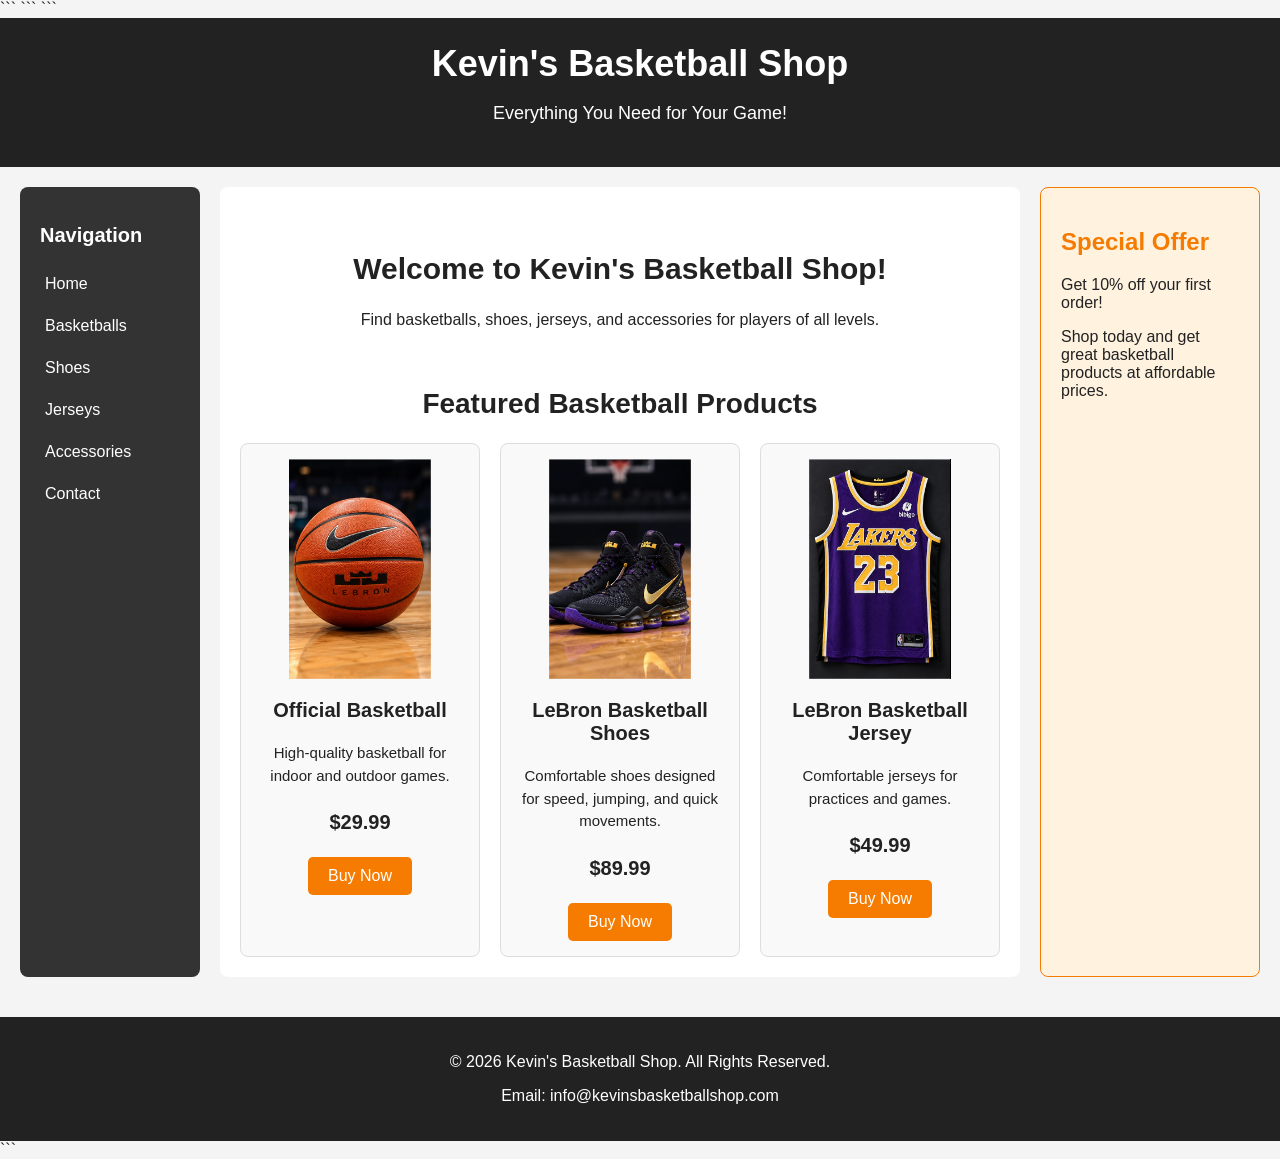
<file: index.html>
<!DOCTYPE html>

<html lang="en">

<head>
    <meta charset="UTF-8">
    <meta name="viewport" content="width=device-width, initial-scale=1.0">

```
<title>Kevin's Basketball Shop</title>

<!-- External CSS -->
<link rel="stylesheet" href="style.css">

<!-- Internal CSS -->
<style>
    .welcome {
        text-align: center;
        padding: 20px;
    }

    .welcome h2 {
        font-size: 30px;
    }
</style>
```

</head>

<body>

```
<!-- HEADER -->
<header>
    <h1>Kevin's Basketball Shop</h1>
    <p>Everything You Need for Your Game!</p>
</header>

<!-- MAIN PAGE LAYOUT -->
<div class="page-layout">

    <!-- NAVIGATION -->
    <nav>
        <h2>Navigation</h2>

        <a href="#">Home</a>
        <a href="#">Basketballs</a>
        <a href="#">Shoes</a>
        <a href="#">Jerseys</a>
        <a href="#">Accessories</a>
        <a href="#">Contact</a>
    </nav>

    <!-- SECTION -->
    <section>

        <!-- WELCOME -->
        <div class="welcome">
            <h2>Welcome to Kevin's Basketball Shop!</h2>

            <p>
                Find basketballs, shoes, jerseys, and accessories
                for players of all levels.
            </p>
        </div>

        <!-- ARTICLE -->
        <article>

            <h2>Featured Basketball Products</h2>

            <div class="products">

                <!-- BASKETBALL -->
                <div class="product">

                    <img src="images/basketball.jpg"
                         alt="Basketball">

                    <h3>Official Basketball</h3>

                    <p>
                        High-quality basketball for indoor
                        and outdoor games.
                    </p>

                    <p class="price">$29.99</p>

                    <!-- Inline CSS -->
                    <button style="background-color: #f57c00; color: white;">
                        Buy Now
                    </button>

                </div>

                <!-- LEBRON SHOES -->
                <div class="product">

                    <img src="images/lebron-shoes.jpg"
                         alt="LeBron Basketball Shoes">

                    <h3>LeBron Basketball Shoes</h3>

                    <p>
                        Comfortable shoes designed for speed,
                        jumping, and quick movements.
                    </p>

                    <p class="price">$89.99</p>

                    <!-- Inline CSS -->
                    <button style="background-color: #f57c00; color: white;">
                        Buy Now
                    </button>

                </div>

                <!-- LEBRON JERSEY -->
                <div class="product">

                    <img src="images/lebron-jersey.jpg"
                         alt="LeBron Basketball Jersey">

                    <h3>LeBron Basketball Jersey</h3>

                    <p>
                        Comfortable jerseys for practices
                        and games.
                    </p>

                    <p class="price">$49.99</p>

                    <!-- Inline CSS -->
                    <button style="background-color: #f57c00; color: white;">
                        Buy Now
                    </button>

                </div>

            </div>

        </article>

    </section>

    <!-- ASIDE -->
    <aside>

        <h2>Special Offer</h2>

        <p>
            Get 10% off your first order!
        </p>

        <p>
            Shop today and get great basketball
            products at affordable prices.
        </p>

    </aside>

</div>

<!-- FOOTER -->
<footer>

    <p>
        &copy; 2026 Kevin's Basketball Shop.
        All Rights Reserved.
    </p>

    <p>
        Email: info@kevinsbasketballshop.com
    </p>

</footer>
```

</body>

</html>
</file>
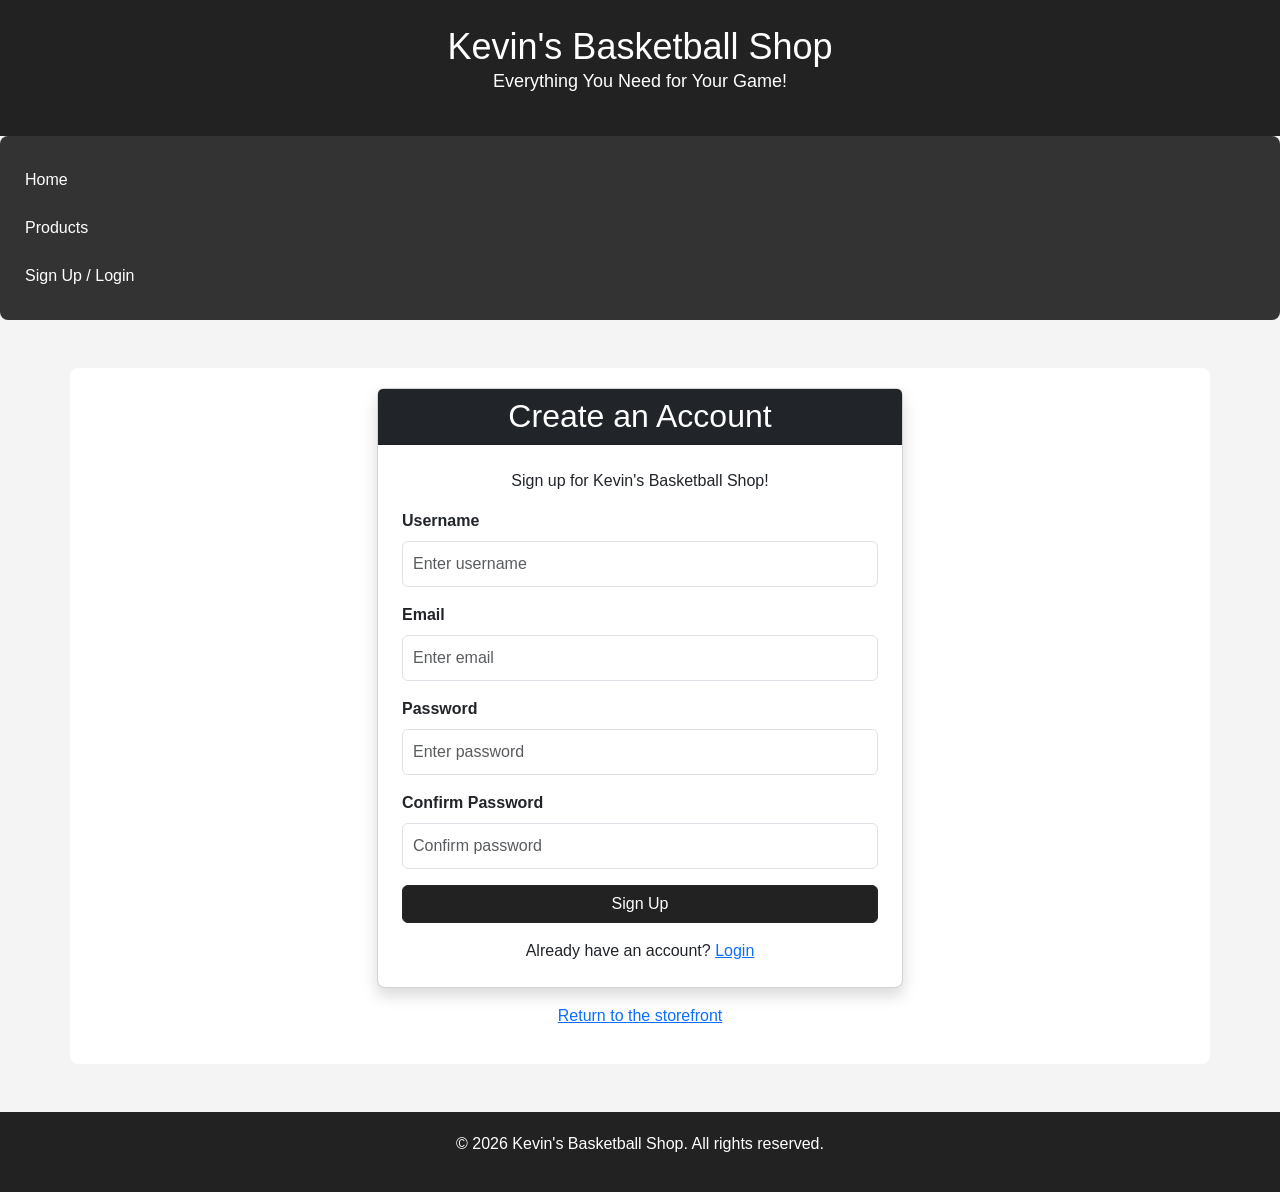
<file: signup.html>
<!DOCTYPE html>
<html lang="en">
<head>
    <meta charset="UTF-8">
    <meta name="viewport" content="width=device-width, initial-scale=1.0">
    <title>Sign Up - Kevin's Basketball Shop</title>

    <!-- Bootstrap CSS CDN -->
    <link
        href="https://cdn.jsdelivr.net/npm/bootstrap@5.3.3/dist/css/bootstrap.min.css"
        rel="stylesheet">

    <!-- Your existing stylesheet -->
    <link rel="stylesheet" href="style.css">
</head>
<body>

    <header>
        <h1>Kevin's Basketball Shop</h1>
        <p>Everything You Need for Your Game!</p>
    </header>

    <nav>
        <a href="storefront.html">Home</a>
        <a href="storefront.html#products">Products</a>
        <a href="signup.html">Sign Up / Login</a>
    </nav>

    <main class="container my-5">
        <section class="row justify-content-center">
            <div class="col-md-7 col-lg-6">

                <div class="card shadow">
                    <div class="card-header text-center bg-dark text-white">
                        <h2 class="mb-0">Create an Account</h2>
                    </div>

                    <div class="card-body p-4">
                        <p class="text-center">
                            Sign up for Kevin's Basketball Shop!
                        </p>

                        <form action="#" method="post"
                              onsubmit="event.preventDefault(); alert('Signup form example submitted. No account was created.');">

                            <div class="mb-3">
                                <label for="username" class="form-label">
                                    Username
                                </label>
                                <input type="text"
                                       class="form-control"
                                       id="username"
                                       name="username"
                                       placeholder="Enter username"
                                       required>
                            </div>

                            <div class="mb-3">
                                <label for="email" class="form-label">
                                    Email
                                </label>
                                <input type="email"
                                       class="form-control"
                                       id="email"
                                       name="email"
                                       placeholder="Enter email"
                                       required>
                            </div>

                            <div class="mb-3">
                                <label for="password" class="form-label">
                                    Password
                                </label>
                                <input type="password"
                                       class="form-control"
                                       id="password"
                                       name="password"
                                       placeholder="Enter password"
                                       minlength="8"
                                       required>
                            </div>

                            <div class="mb-3">
                                <label for="confirmPassword" class="form-label">
                                    Confirm Password
                                </label>
                                <input type="password"
                                       class="form-control"
                                       id="confirmPassword"
                                       name="confirmPassword"
                                       placeholder="Confirm password"
                                       minlength="8"
                                       required>
                            </div>

                            <button type="submit"
                                    class="btn btn-dark w-100">
                                Sign Up
                            </button>

                        </form>

                        <p class="text-center mt-3 mb-0">
                            Already have an account?
                            <a href="signup.html">Login</a>
                        </p>
                    </div>
                </div>

                <p class="text-center mt-3">
                    <a href="storefront.html">Return to the storefront</a>
                </p>

            </div>
        </section>
    </main>

    <footer>
        <p>&copy; 2026 Kevin's Basketball Shop. All rights reserved.</p>
    </footer>

</body>
</html>
</file>
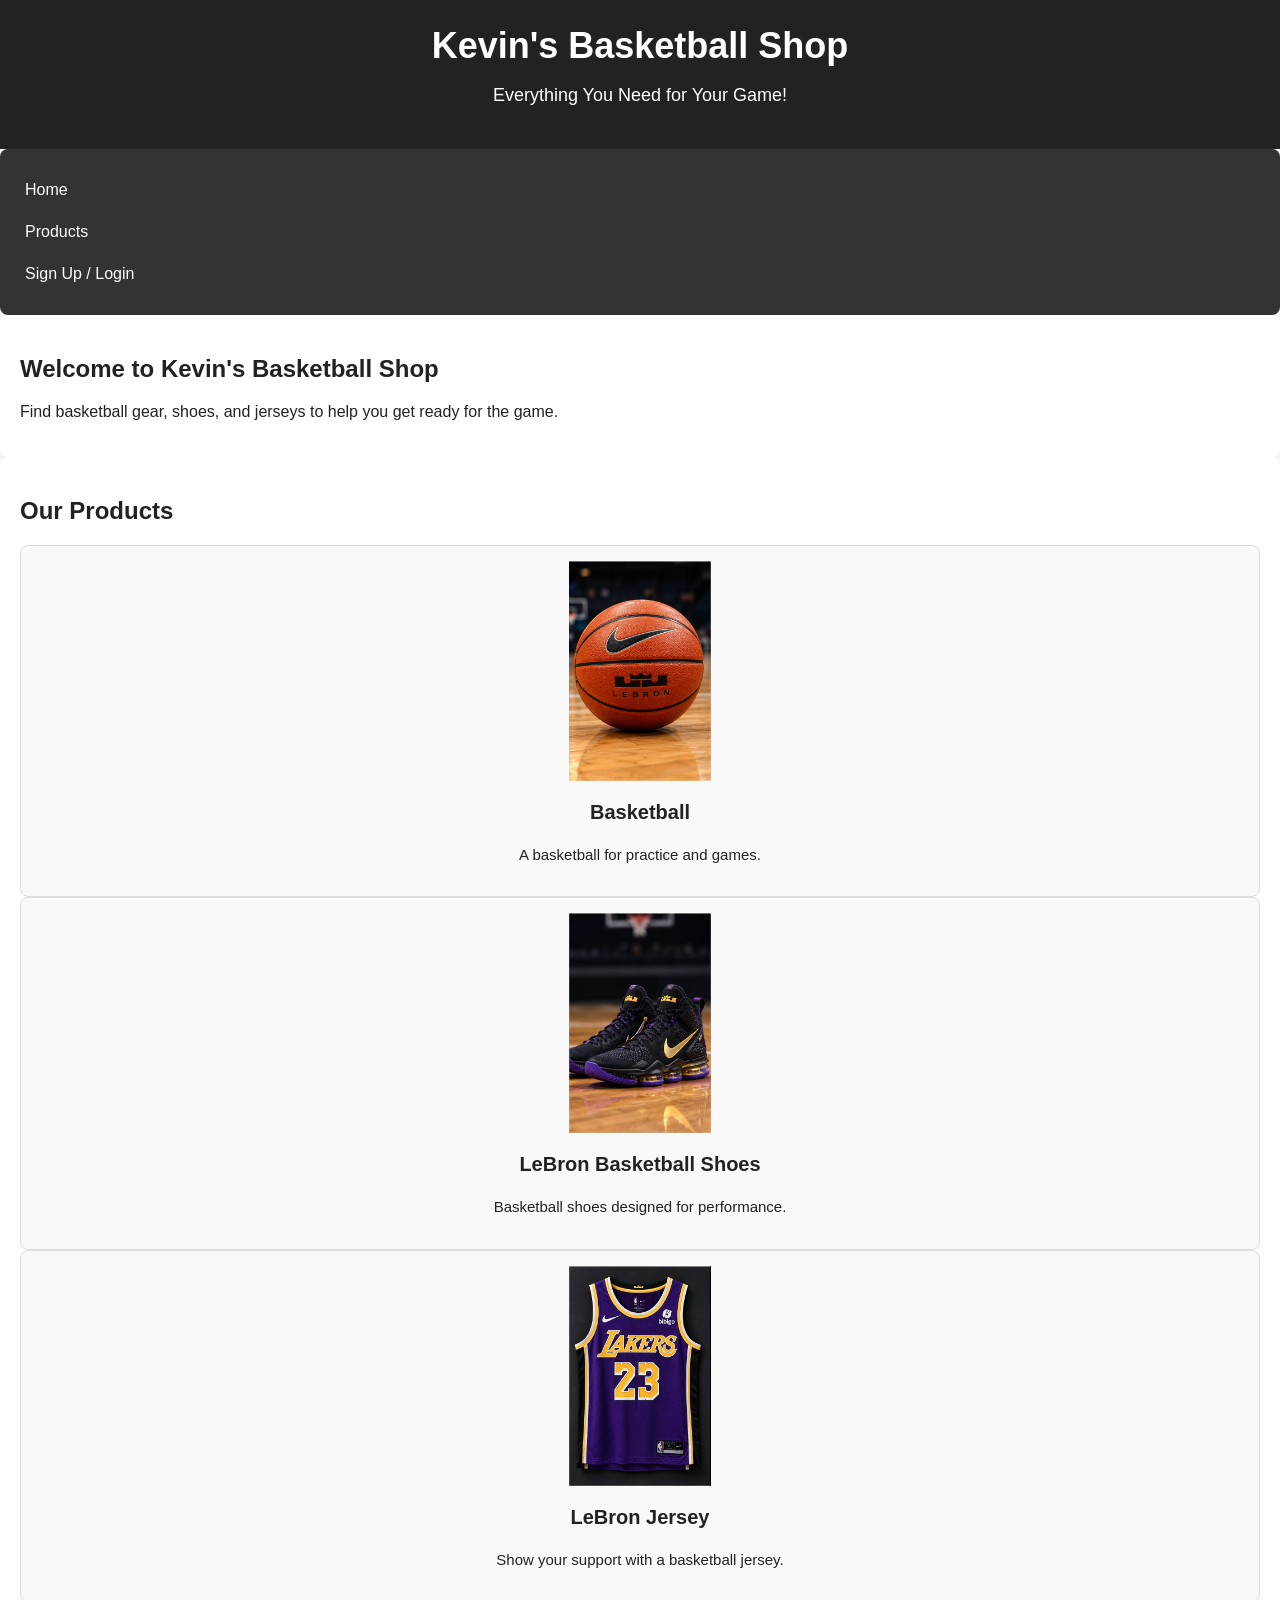
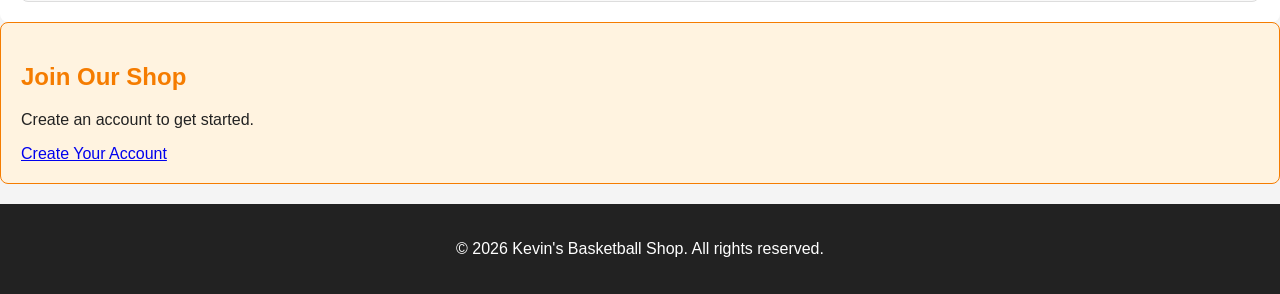
<file: storefront.html>
<!DOCTYPE html>
<html lang="en">
<head>
    <meta charset="UTF-8">
    <meta name="viewport" content="width=device-width, initial-scale=1.0">
    <title>Kevin's Basketball Shop</title>
    <link rel="stylesheet" href="style.css">
</head>
<body>

    <header>
        <h1>Kevin's Basketball Shop</h1>
        <p>Everything You Need for Your Game!</p>
    </header>

    <nav>
        <a href="storefront.html">Home</a>
        <a href="#products">Products</a>
        <a href="signup.html">Sign Up / Login</a>
    </nav>

    <main>
        <section>
            <h2>Welcome to Kevin's Basketball Shop</h2>
            <p>Find basketball gear, shoes, and jerseys to help you get ready for the game.</p>
        </section>

        <section id="products">
            <h2>Our Products</h2>

            <article class="product">
                <img src="images/basketball.jpg" alt="Basketball">
                <h3>Basketball</h3>
                <p>A basketball for practice and games.</p>
            </article>

            <article class="product">
                <img src="images/lebron-shoes.jpg" alt="LeBron basketball shoes">
                <h3>LeBron Basketball Shoes</h3>
                <p>Basketball shoes designed for performance.</p>
            </article>

            <article class="product">
                <img src="images/lebron-jersey.jpg" alt="LeBron basketball jersey">
                <h3>LeBron Jersey</h3>
                <p>Show your support with a basketball jersey.</p>
            </article>
        </section>

        <aside>
            <h2>Join Our Shop</h2>
            <p>Create an account to get started.</p>
            <a href="signup.html">Create Your Account</a>
        </aside>
    </main>

    <footer>
        <p>&copy; 2026 Kevin's Basketball Shop. All rights reserved.</p>
    </footer>

</body>
</html>
</file>
<file: style.css>
/* GENERAL PAGE */
body {
    margin: 0;
    font-family: Arial, sans-serif;
    background-color: #f4f4f4;
    color: #222;
}

/* HEADER */
header {
    background-color: #222;
    color: white;
    text-align: center;
    padding: 25px;
}

header h1 {
    margin: 0;
    font-size: 36px;
}

header p {
    font-size: 18px;
}

/* MAIN PAGE LAYOUT */
.page-layout {
    display: grid;
    grid-template-columns: 180px 1fr 220px;
    gap: 20px;
    padding: 20px;
}

/* NAVIGATION */
nav {
    background-color: #333;
    padding: 20px;
    border-radius: 8px;
}

nav h2 {
    color: white;
    font-size: 20px;
}

nav a {
    display: block;
    color: white;
    text-decoration: none;
    padding: 12px 5px;
}

nav a:hover {
    background-color: #f57c00;
}

/* SECTION */
section {
    background-color: white;
    padding: 20px;
    border-radius: 8px;
}

/* ARTICLE */
article h2 {
    text-align: center;
    font-size: 28px;
}

/* PRODUCTS */
.products {
    display: grid;
    grid-template-columns: repeat(3, 1fr);
    gap: 20px;
}

/* PRODUCT CARDS */
.product {
    background-color: #f9f9f9;
    border: 1px solid #ddd;
    border-radius: 8px;
    padding: 15px;
    text-align: center;
}

/* PRODUCT IMAGES */
.product img {
    width: 100%;
    height: 220px;
    object-fit: contain;
    display: block;
    margin: 0 auto 15px auto;
}

/* PRODUCT TITLES */
.product h3 {
    font-size: 20px;
}

/* PRODUCT DESCRIPTION */
.product p {
    font-size: 15px;
    line-height: 1.5;
}

/* PRICE */
.product .price {
    font-size: 20px;
    font-weight: bold;
}

/* BUTTON */
button {
    border: none;
    padding: 10px 20px;
    border-radius: 5px;
    cursor: pointer;
    font-size: 16px;
}

button:hover {
    opacity: 0.8;
}

/* ASIDE */
aside {
    background-color: #fff3e0;
    padding: 20px;
    border-radius: 8px;
    border: 1px solid #f57c00;
}

aside h2 {
    color: #f57c00;
}

/* FOOTER */
footer {
    background-color: #222;
    color: white;
    text-align: center;
    padding: 20px;
    margin-top: 20px;
}

/* SIGNUP PAGE */
.card {
    border-radius: 8px;
}

.card .form-label {
    font-weight: bold;
}

.card .form-control {
    padding: 10px;
}

.card .btn-dark {
    background-color: #222;
}

/* MOBILE SCREEN */
@media (max-width: 900px) {
    .page-layout {
        grid-template-columns: 1fr;
    }

    .products {
        grid-template-columns: 1fr;
    }

    .product img {
        height: 250px;
    }
}

/* SMALL PHONE SCREENS */
@media (max-width: 600px) {
    header h1 {
        font-size: 28px;
    }

    header p {
        font-size: 16px;
    }

    .page-layout {
        padding: 10px;
    }
}
</file>
